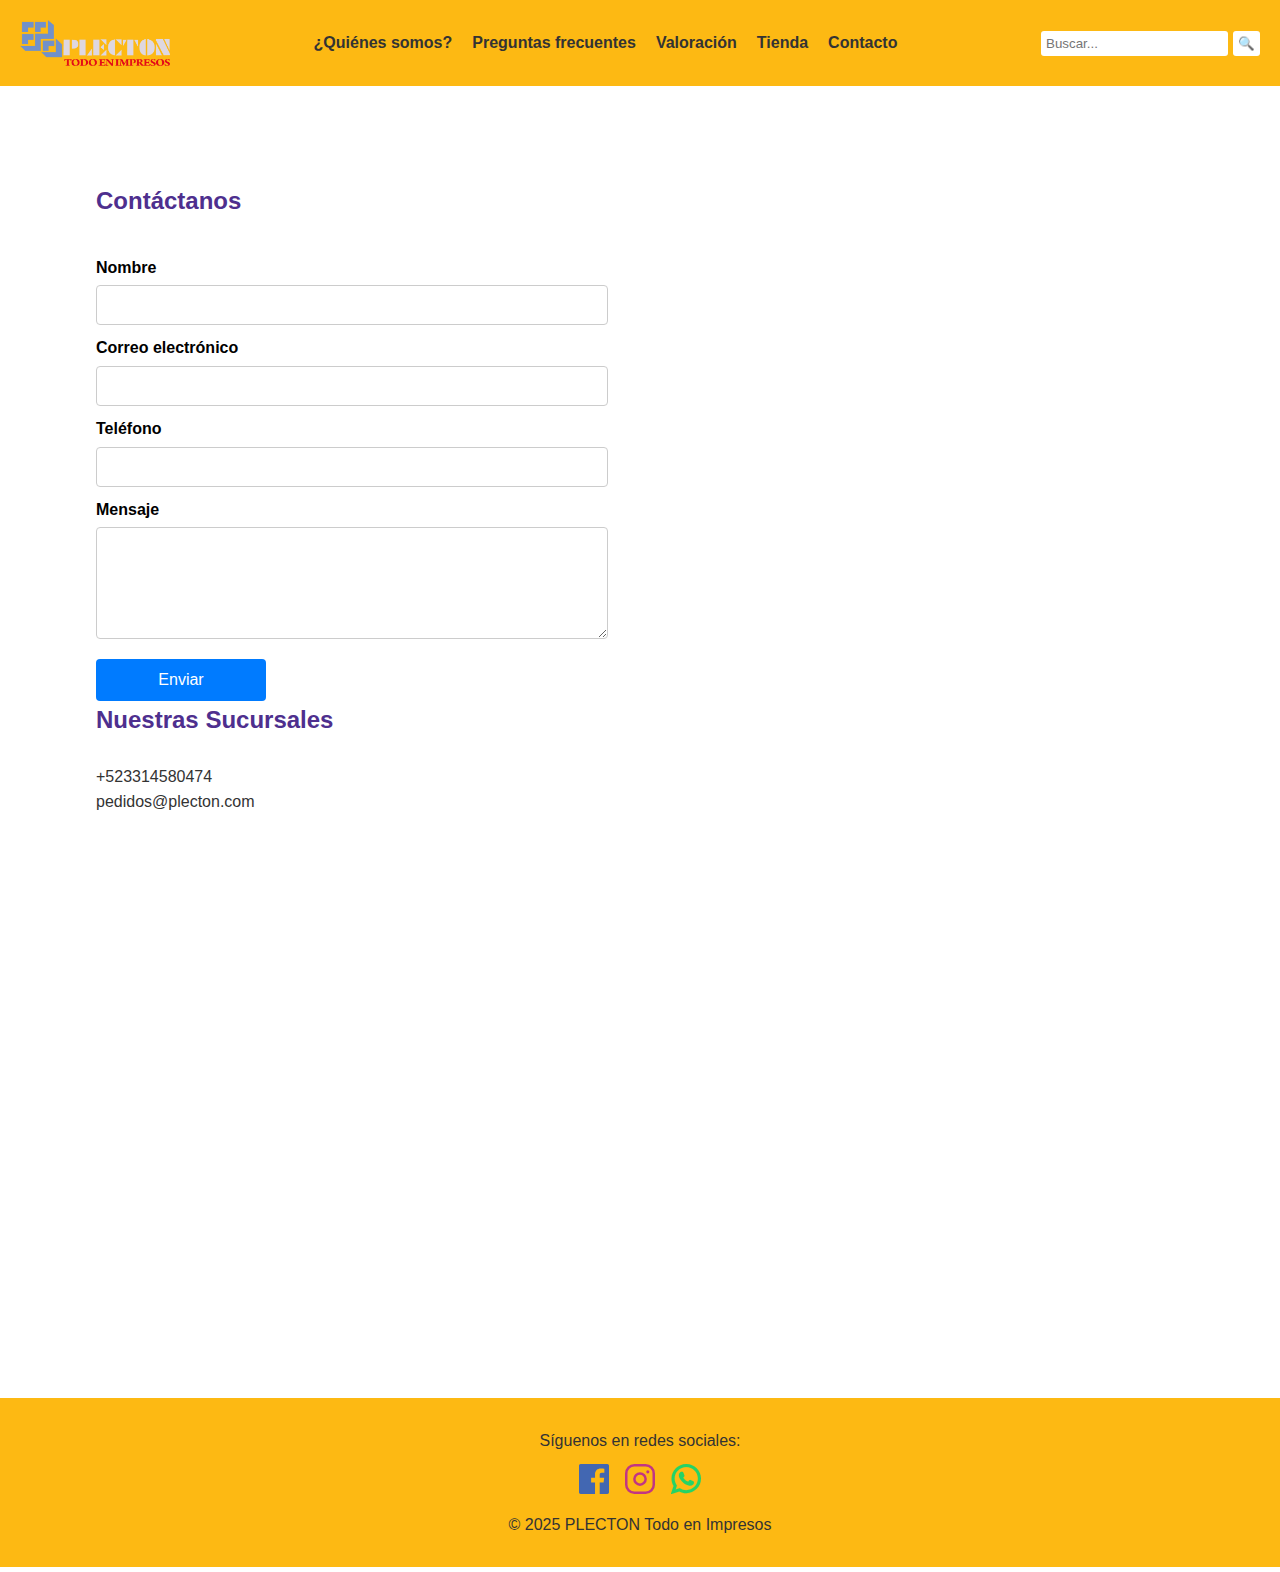
<file: sections/contacto.html>
<!DOCTYPE html>
<html lang="es">

<head>
    <meta charset="UTF-8">
    <meta name="viewport" content="width=device-width, initial-scale=1.0">
    <title>PLECTON Todo en Impresos</title>
    <link rel="stylesheet" href="../style.css">
</head>

<body>
    <header>
        <a href="../index.html" class="logo">
            <img src="../img/Logo plecton.png" alt="Logo Imprenta">
        </a>
        <ul class="nav-links">
            <li><a href="./quienes-somos.html">¿Quiénes somos?</a></li>
            <li><a href="./faq.html">Preguntas frecuentes</a></li>
            <li><a href="./valoracion.html">Valoración</a></li>
            <li><a href="./tienda.html">Tienda</a></li>
            <li><a href="./contacto.html">Contacto</a></li>
        </ul>
        <div class="top-bar">
            <input type="text" placeholder="Buscar...">
            <button class="search-btn">🔍</button>
        </div>
    </header>
    <section class="sucursales">
        <div class="contact-section">
            <h2 class="section-title">Contáctanos</h2>
            <form class="contact-form">
                <label for="name">Nombre</label>
                <input type="text" id="name" name="name" required />
            
                <label for="email">Correo electrónico</label>
                <input type="email" id="email" name="email" required />
            
                <label for="phone">Teléfono</label>
                <input type="tel" id="phone" name="phone" />
            
                <label for="message">Mensaje</label>
                <textarea id="message" name="message" rows="5" required></textarea>
            
                <button type="submit">Enviar</button>
            </form>
        </div>

        <div>
            <div class="locations-container">
                <h2>Nuestras Sucursales</h2>
                <p>+523314580474</p>
                <p>pedidos@plecton.com</p>
            </div>
            <iframe src="https://www.google.com/maps/embed?pb=!1m18!1m12!1m3!1d3732.199007726968!2d-103.45855322523924!3d20.702141898917652!2m3!1f0!2f0!3f0!3m2!1i1024!2i768!4f13.1!3m3!1m2!1s0x8428a91db663d1f9%3A0x6cd714216f71aba!2sPLECTON!5e0!3m2!1ses-419!2smx!4v1747183050942!5m2!1ses-419!2smx" width="600" height="450" style="border:0;" allowfullscreen="" loading="lazy" referrerpolicy="no-referrer-when-downgrade"></iframe>
        </div>
    </section>

    <footer class="footer">
        <p>Síguenos en redes sociales:</p>
        <div class="social-icons">
            <a href="https://www.facebook.com/" target="_blank" aria-label="Facebook">
                <svg fill="#4267B2" width="30" height="30" viewBox="0 0 24 24">
                    <path
                        d="M22.676 0H1.324C.593 0 0 .593 0 1.324v21.351C0 23.407.593 24 1.324 24H12.82v-9.294H9.692v-3.622h3.127V8.413c0-3.1 1.893-4.788 4.659-4.788 1.325 0 2.463.099 2.795.143v3.24l-1.918.001c-1.504 0-1.795.715-1.795 1.763v2.311h3.587l-.467 3.622h-3.12V24h6.116C23.407 24 24 23.407 24 22.676V1.324C24 .593 23.407 0 22.676 0z" />
                </svg>
            </a>
            <a href="https://www.instagram.com/" target="_blank" aria-label="Instagram">
                <svg fill="#C13584" width="30" height="30" viewBox="0 0 24 24">
                    <path
                        d="M7.5 2h9A5.5 5.5 0 0 1 22 7.5v9A5.5 5.5 0 0 1 16.5 22h-9A5.5 5.5 0 0 1 2 16.5v-9A5.5 5.5 0 0 1 7.5 2Zm0-2A7.5 7.5 0 0 0 0 7.5v9A7.5 7.5 0 0 0 7.5 24h9A7.5 7.5 0 0 0 24 16.5v-9A7.5 7.5 0 0 0 16.5 0h-9ZM12 6.5A5.5 5.5 0 1 1 6.5 12 5.51 5.51 0 0 1 12 6.5Zm0 2A3.5 3.5 0 1 0 15.5 12 3.5 3.5 0 0 0 12 8.5ZM18.25 5a1.25 1.25 0 1 0 1.25 1.25A1.25 1.25 0 0 0 18.25 5Z" />
                </svg>
            </a>
            <a href="https://wa.me/5210000000000" target="_blank" aria-label="WhatsApp">
                <svg fill="#25D366" height="30px" width="30px" version="1.1" id="Layer_1"
                    xmlns="http://www.w3.org/2000/svg" xmlns:xlink="http://www.w3.org/1999/xlink" viewBox="0 0 308 308"
                    xml:space="preserve" stroke="#25D366">
                    <g id="SVGRepo_bgCarrier" stroke-width="0"></g>
                    <g id="SVGRepo_tracerCarrier" stroke-linecap="round" stroke-linejoin="round"></g>
                    <g id="SVGRepo_iconCarrier">
                        <g id="XMLID_468_">
                            <path id="XMLID_469_"
                                d="M227.904,176.981c-0.6-0.288-23.054-11.345-27.044-12.781c-1.629-0.585-3.374-1.156-5.23-1.156 c-3.032,0-5.579,1.511-7.563,4.479c-2.243,3.334-9.033,11.271-11.131,13.642c-0.274,0.313-0.648,0.687-0.872,0.687 c-0.201,0-3.676-1.431-4.728-1.888c-24.087-10.463-42.37-35.624-44.877-39.867c-0.358-0.61-0.373-0.887-0.376-0.887 c0.088-0.323,0.898-1.135,1.316-1.554c1.223-1.21,2.548-2.805,3.83-4.348c0.607-0.731,1.215-1.463,1.812-2.153 c1.86-2.164,2.688-3.844,3.648-5.79l0.503-1.011c2.344-4.657,0.342-8.587-0.305-9.856c-0.531-1.062-10.012-23.944-11.02-26.348 c-2.424-5.801-5.627-8.502-10.078-8.502c-0.413,0,0,0-1.732,0.073c-2.109,0.089-13.594,1.601-18.672,4.802 c-5.385,3.395-14.495,14.217-14.495,33.249c0,17.129,10.87,33.302,15.537,39.453c0.116,0.155,0.329,0.47,0.638,0.922 c17.873,26.102,40.154,45.446,62.741,54.469c21.745,8.686,32.042,9.69,37.896,9.69c0.001,0,0.001,0,0.001,0 c2.46,0,4.429-0.193,6.166-0.364l1.102-0.105c7.512-0.666,24.02-9.22,27.775-19.655c2.958-8.219,3.738-17.199,1.77-20.458 C233.168,179.508,230.845,178.393,227.904,176.981z">
                            </path>
                            <path id="XMLID_470_"
                                d="M156.734,0C73.318,0,5.454,67.354,5.454,150.143c0,26.777,7.166,52.988,20.741,75.928L0.212,302.716 c-0.484,1.429-0.124,3.009,0.933,4.085C1.908,307.58,2.943,308,4,308c0.405,0,0.813-0.061,1.211-0.188l79.92-25.396 c21.87,11.685,46.588,17.853,71.604,17.853C240.143,300.27,308,232.923,308,150.143C308,67.354,240.143,0,156.734,0z M156.734,268.994c-23.539,0-46.338-6.797-65.936-19.657c-0.659-0.433-1.424-0.655-2.194-0.655c-0.407,0-0.815,0.062-1.212,0.188 l-40.035,12.726l12.924-38.129c0.418-1.234,0.209-2.595-0.561-3.647c-14.924-20.392-22.813-44.485-22.813-69.677 c0-65.543,53.754-118.867,119.826-118.867c66.064,0,119.812,53.324,119.812,118.867 C276.546,215.678,222.799,268.994,156.734,268.994z">
                            </path>
                        </g>
                    </g>
                </svg>
            </a>
        </div>
        <p>&copy; 2025 PLECTON Todo en Impresos</p>
    </footer>

</body>
</file>
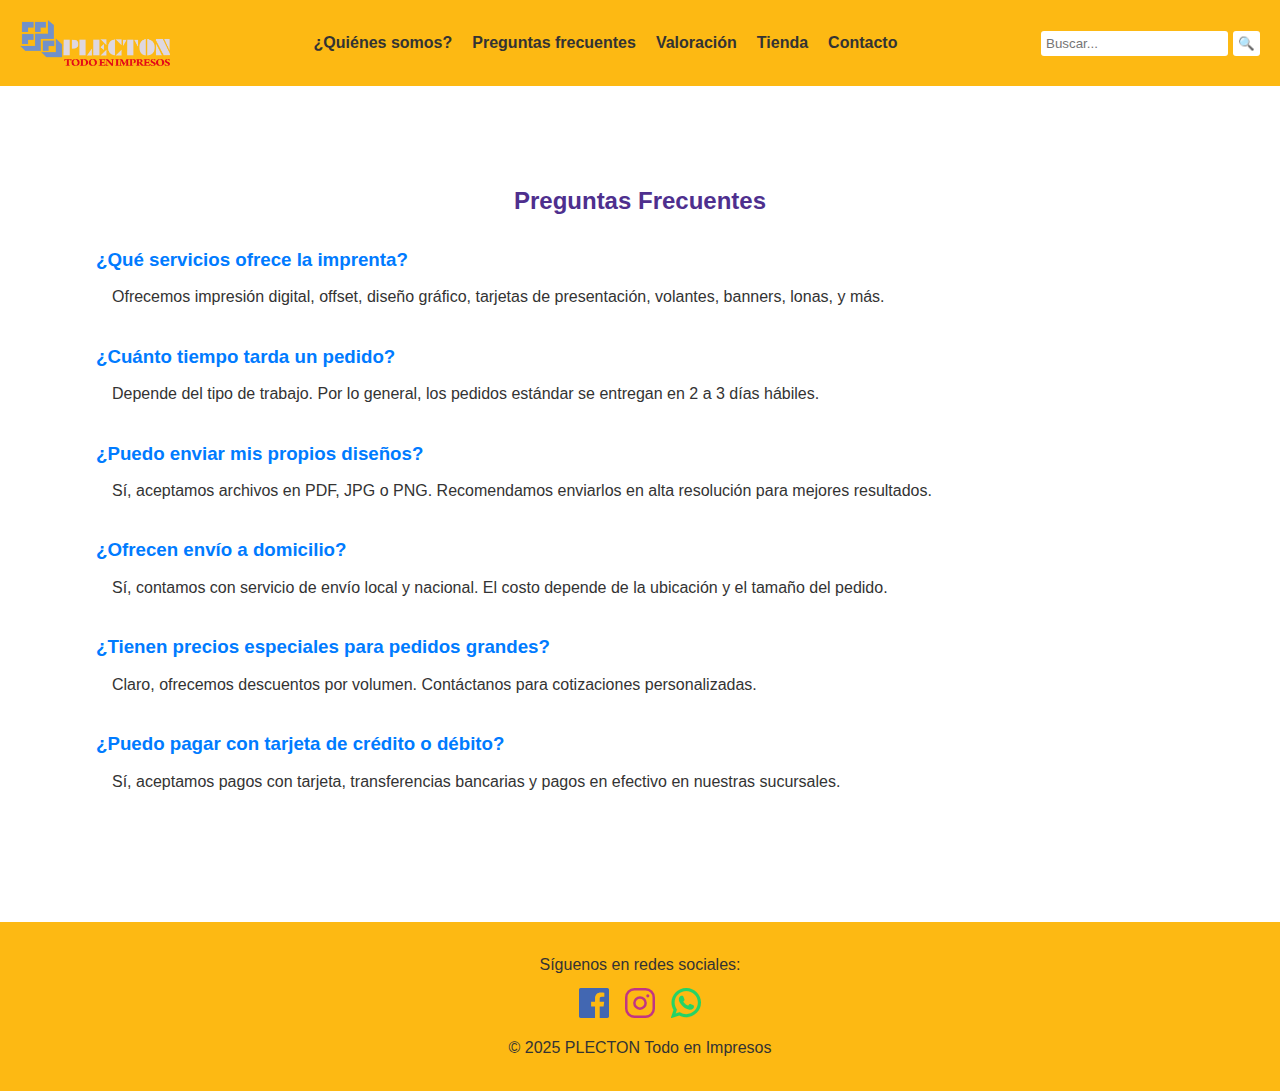
<file: sections/faq.html>
<!DOCTYPE html>
<html lang="es">

<head>
    <meta charset="UTF-8">
    <meta name="viewport" content="width=device-width, initial-scale=1.0">
    <title>PLECTON Todo en Impresos</title>
    <link rel="stylesheet" href="../style.css">
</head>

<body>
    <header>
        <a href="../index.html" class="logo">
            <img src="../img/Logo plecton.png" alt="Logo Imprenta">
        </a>
        <ul class="nav-links">
            <li><a href="./quienes-somos.html">¿Quiénes somos?</a></li>
            <li><a href="./faq.html">Preguntas frecuentes</a></li>
            <li><a href="./valoracion.html">Valoración</a></li>
            <li><a href="./tienda.html">Tienda</a></li>
            <li><a href="./contacto.html">Contacto</a></li>
        </ul>
        <div class="top-bar">
            <input type="text" placeholder="Buscar...">
            <button class="search-btn">🔍</button>
        </div>
    </header>
    <section class="faq">
        <h2>Preguntas Frecuentes</h2>

        <div class="faq-item">
            <h3>¿Qué servicios ofrece la imprenta?</h3>
            <p>Ofrecemos impresión digital, offset, diseño gráfico, tarjetas de presentación, volantes, banners, lonas,
                y más.</p>
        </div>

        <div class="faq-item">
            <h3>¿Cuánto tiempo tarda un pedido?</h3>
            <p>Depende del tipo de trabajo. Por lo general, los pedidos estándar se entregan en 2 a 3 días hábiles.</p>
        </div>

        <div class="faq-item">
            <h3>¿Puedo enviar mis propios diseños?</h3>
            <p>Sí, aceptamos archivos en PDF, JPG o PNG. Recomendamos enviarlos en alta resolución para mejores
                resultados.</p>
        </div>

        <div class="faq-item">
            <h3>¿Ofrecen envío a domicilio?</h3>
            <p>Sí, contamos con servicio de envío local y nacional. El costo depende de la ubicación y el tamaño del
                pedido.</p>
        </div>

        <div class="faq-item">
            <h3>¿Tienen precios especiales para pedidos grandes?</h3>
            <p>Claro, ofrecemos descuentos por volumen. Contáctanos para cotizaciones personalizadas.</p>
        </div>

        <div class="faq-item">
            <h3>¿Puedo pagar con tarjeta de crédito o débito?</h3>
            <p>Sí, aceptamos pagos con tarjeta, transferencias bancarias y pagos en efectivo en nuestras sucursales.</p>
        </div>
    </section>
    <footer class="footer">
        <p>Síguenos en redes sociales:</p>
        <div class="social-icons">
            <a href="https://www.facebook.com/" target="_blank" aria-label="Facebook">
                <svg fill="#4267B2" width="30" height="30" viewBox="0 0 24 24">
                    <path
                        d="M22.676 0H1.324C.593 0 0 .593 0 1.324v21.351C0 23.407.593 24 1.324 24H12.82v-9.294H9.692v-3.622h3.127V8.413c0-3.1 1.893-4.788 4.659-4.788 1.325 0 2.463.099 2.795.143v3.24l-1.918.001c-1.504 0-1.795.715-1.795 1.763v2.311h3.587l-.467 3.622h-3.12V24h6.116C23.407 24 24 23.407 24 22.676V1.324C24 .593 23.407 0 22.676 0z" />
                </svg>
            </a>
            <a href="https://www.instagram.com/" target="_blank" aria-label="Instagram">
                <svg fill="#C13584" width="30" height="30" viewBox="0 0 24 24">
                    <path
                        d="M7.5 2h9A5.5 5.5 0 0 1 22 7.5v9A5.5 5.5 0 0 1 16.5 22h-9A5.5 5.5 0 0 1 2 16.5v-9A5.5 5.5 0 0 1 7.5 2Zm0-2A7.5 7.5 0 0 0 0 7.5v9A7.5 7.5 0 0 0 7.5 24h9A7.5 7.5 0 0 0 24 16.5v-9A7.5 7.5 0 0 0 16.5 0h-9ZM12 6.5A5.5 5.5 0 1 1 6.5 12 5.51 5.51 0 0 1 12 6.5Zm0 2A3.5 3.5 0 1 0 15.5 12 3.5 3.5 0 0 0 12 8.5ZM18.25 5a1.25 1.25 0 1 0 1.25 1.25A1.25 1.25 0 0 0 18.25 5Z" />
                </svg>
            </a>
            <a href="https://wa.me/5210000000000" target="_blank" aria-label="WhatsApp">
                <svg fill="#25D366" height="30px" width="30px" version="1.1" id="Layer_1"
                    xmlns="http://www.w3.org/2000/svg" xmlns:xlink="http://www.w3.org/1999/xlink" viewBox="0 0 308 308"
                    xml:space="preserve" stroke="#25D366">
                    <g id="SVGRepo_bgCarrier" stroke-width="0"></g>
                    <g id="SVGRepo_tracerCarrier" stroke-linecap="round" stroke-linejoin="round"></g>
                    <g id="SVGRepo_iconCarrier">
                        <g id="XMLID_468_">
                            <path id="XMLID_469_"
                                d="M227.904,176.981c-0.6-0.288-23.054-11.345-27.044-12.781c-1.629-0.585-3.374-1.156-5.23-1.156 c-3.032,0-5.579,1.511-7.563,4.479c-2.243,3.334-9.033,11.271-11.131,13.642c-0.274,0.313-0.648,0.687-0.872,0.687 c-0.201,0-3.676-1.431-4.728-1.888c-24.087-10.463-42.37-35.624-44.877-39.867c-0.358-0.61-0.373-0.887-0.376-0.887 c0.088-0.323,0.898-1.135,1.316-1.554c1.223-1.21,2.548-2.805,3.83-4.348c0.607-0.731,1.215-1.463,1.812-2.153 c1.86-2.164,2.688-3.844,3.648-5.79l0.503-1.011c2.344-4.657,0.342-8.587-0.305-9.856c-0.531-1.062-10.012-23.944-11.02-26.348 c-2.424-5.801-5.627-8.502-10.078-8.502c-0.413,0,0,0-1.732,0.073c-2.109,0.089-13.594,1.601-18.672,4.802 c-5.385,3.395-14.495,14.217-14.495,33.249c0,17.129,10.87,33.302,15.537,39.453c0.116,0.155,0.329,0.47,0.638,0.922 c17.873,26.102,40.154,45.446,62.741,54.469c21.745,8.686,32.042,9.69,37.896,9.69c0.001,0,0.001,0,0.001,0 c2.46,0,4.429-0.193,6.166-0.364l1.102-0.105c7.512-0.666,24.02-9.22,27.775-19.655c2.958-8.219,3.738-17.199,1.77-20.458 C233.168,179.508,230.845,178.393,227.904,176.981z">
                            </path>
                            <path id="XMLID_470_"
                                d="M156.734,0C73.318,0,5.454,67.354,5.454,150.143c0,26.777,7.166,52.988,20.741,75.928L0.212,302.716 c-0.484,1.429-0.124,3.009,0.933,4.085C1.908,307.58,2.943,308,4,308c0.405,0,0.813-0.061,1.211-0.188l79.92-25.396 c21.87,11.685,46.588,17.853,71.604,17.853C240.143,300.27,308,232.923,308,150.143C308,67.354,240.143,0,156.734,0z M156.734,268.994c-23.539,0-46.338-6.797-65.936-19.657c-0.659-0.433-1.424-0.655-2.194-0.655c-0.407,0-0.815,0.062-1.212,0.188 l-40.035,12.726l12.924-38.129c0.418-1.234,0.209-2.595-0.561-3.647c-14.924-20.392-22.813-44.485-22.813-69.677 c0-65.543,53.754-118.867,119.826-118.867c66.064,0,119.812,53.324,119.812,118.867 C276.546,215.678,222.799,268.994,156.734,268.994z">
                            </path>
                        </g>
                    </g>
                </svg>
            </a>
        </div>
        <p>&copy; 2025 PLECTON Todo en Impresos</p>
    </footer>

</body>
</file>
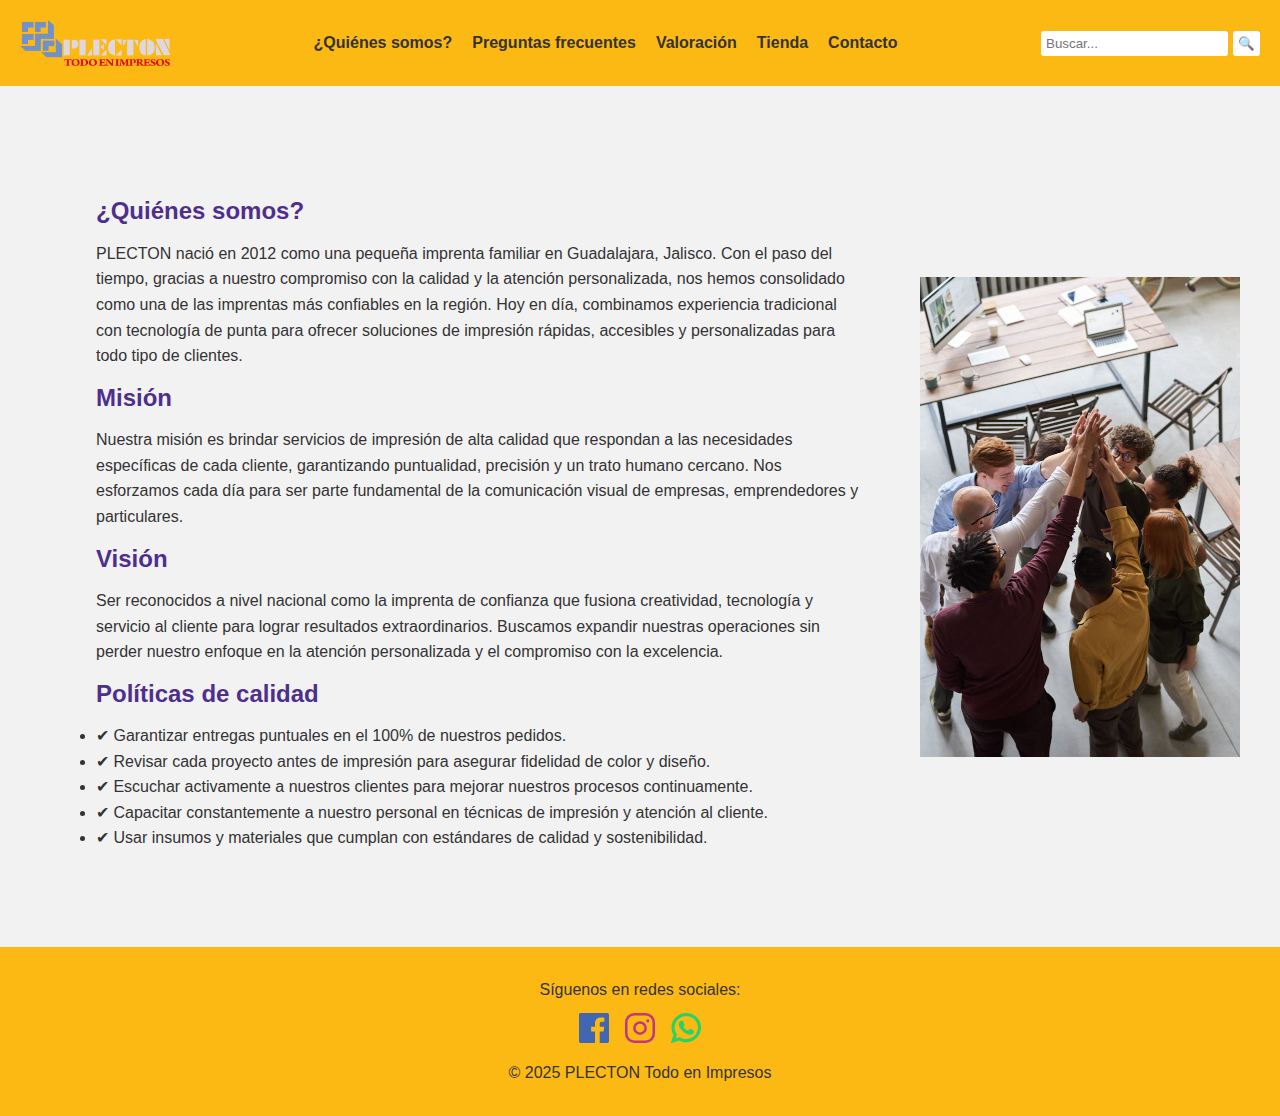
<file: sections/quienes-somos.html>
<!DOCTYPE html>
<html lang="es">

<head>
    <meta charset="UTF-8">
    <meta name="viewport" content="width=device-width, initial-scale=1.0">
    <title>PLECTON Todo en Impresos</title>
    <link rel="stylesheet" href="../style.css">
</head>

<body>
    <header>
        <a href="../index.html" class="logo">
            <img src="../img/Logo plecton.png" alt="Logo Imprenta">
        </a>
        <ul class="nav-links">
            <li><a href="./quienes-somos.html">¿Quiénes somos?</a></li>
            <li><a href="./faq.html">Preguntas frecuentes</a></li>
            <li><a href="./valoracion.html">Valoración</a></li>
            <li><a href="./tienda.html">Tienda</a></li>
            <li><a href="./contacto.html">Contacto</a></li>
        </ul>
        <div class="top-bar">
            <input type="text" placeholder="Buscar...">
            <button class="search-btn">🔍</button>
        </div>
    </header>
    <section class="about">
        <div class="about-text">
          <h2>¿Quiénes somos?</h2>
          <p>PLECTON nació en 2012 como una pequeña imprenta familiar en Guadalajara, Jalisco. Con el paso del tiempo, gracias a nuestro compromiso con la calidad y la atención personalizada, nos hemos consolidado como una de las imprentas más confiables en la región. Hoy en día, combinamos experiencia tradicional con tecnología de punta para ofrecer soluciones de impresión rápidas, accesibles y personalizadas para todo tipo de clientes.</p>
      
          <h2>Misión</h2>
          <p>Nuestra misión es brindar servicios de impresión de alta calidad que respondan a las necesidades específicas de cada cliente, garantizando puntualidad, precisión y un trato humano cercano. Nos esforzamos cada día para ser parte fundamental de la comunicación visual de empresas, emprendedores y particulares.</p>
      
          <h2>Visión</h2>
          <p>Ser reconocidos a nivel nacional como la imprenta de confianza que fusiona creatividad, tecnología y servicio al cliente para lograr resultados extraordinarios. Buscamos expandir nuestras operaciones sin perder nuestro enfoque en la atención personalizada y el compromiso con la excelencia.</p>
      
          <h2>Políticas de calidad</h2>
          <ul>
            <li>✔ Garantizar entregas puntuales en el 100% de nuestros pedidos.</li>
            <li>✔ Revisar cada proyecto antes de impresión para asegurar fidelidad de color y diseño.</li>
            <li>✔ Escuchar activamente a nuestros clientes para mejorar nuestros procesos continuamente.</li>
            <li>✔ Capacitar constantemente a nuestro personal en técnicas de impresión y atención al cliente.</li>
            <li>✔ Usar insumos y materiales que cumplan con estándares de calidad y sostenibilidad.</li>
          </ul>
        </div>
      </section>
    <footer class="footer">
        <p>Síguenos en redes sociales:</p>
        <div class="social-icons">
            <a href="https://www.facebook.com/" target="_blank" aria-label="Facebook">
                <svg fill="#4267B2" width="30" height="30" viewBox="0 0 24 24">
                    <path
                        d="M22.676 0H1.324C.593 0 0 .593 0 1.324v21.351C0 23.407.593 24 1.324 24H12.82v-9.294H9.692v-3.622h3.127V8.413c0-3.1 1.893-4.788 4.659-4.788 1.325 0 2.463.099 2.795.143v3.24l-1.918.001c-1.504 0-1.795.715-1.795 1.763v2.311h3.587l-.467 3.622h-3.12V24h6.116C23.407 24 24 23.407 24 22.676V1.324C24 .593 23.407 0 22.676 0z" />
                </svg>
            </a>
            <a href="https://www.instagram.com/" target="_blank" aria-label="Instagram">
                <svg fill="#C13584" width="30" height="30" viewBox="0 0 24 24">
                    <path
                        d="M7.5 2h9A5.5 5.5 0 0 1 22 7.5v9A5.5 5.5 0 0 1 16.5 22h-9A5.5 5.5 0 0 1 2 16.5v-9A5.5 5.5 0 0 1 7.5 2Zm0-2A7.5 7.5 0 0 0 0 7.5v9A7.5 7.5 0 0 0 7.5 24h9A7.5 7.5 0 0 0 24 16.5v-9A7.5 7.5 0 0 0 16.5 0h-9ZM12 6.5A5.5 5.5 0 1 1 6.5 12 5.51 5.51 0 0 1 12 6.5Zm0 2A3.5 3.5 0 1 0 15.5 12 3.5 3.5 0 0 0 12 8.5ZM18.25 5a1.25 1.25 0 1 0 1.25 1.25A1.25 1.25 0 0 0 18.25 5Z" />
                </svg>
            </a>
            <a href="https://wa.me/5210000000000" target="_blank" aria-label="WhatsApp">
                <svg fill="#25D366" height="30px" width="30px" version="1.1" id="Layer_1"
                    xmlns="http://www.w3.org/2000/svg" xmlns:xlink="http://www.w3.org/1999/xlink" viewBox="0 0 308 308"
                    xml:space="preserve" stroke="#25D366">
                    <g id="SVGRepo_bgCarrier" stroke-width="0"></g>
                    <g id="SVGRepo_tracerCarrier" stroke-linecap="round" stroke-linejoin="round"></g>
                    <g id="SVGRepo_iconCarrier">
                        <g id="XMLID_468_">
                            <path id="XMLID_469_"
                                d="M227.904,176.981c-0.6-0.288-23.054-11.345-27.044-12.781c-1.629-0.585-3.374-1.156-5.23-1.156 c-3.032,0-5.579,1.511-7.563,4.479c-2.243,3.334-9.033,11.271-11.131,13.642c-0.274,0.313-0.648,0.687-0.872,0.687 c-0.201,0-3.676-1.431-4.728-1.888c-24.087-10.463-42.37-35.624-44.877-39.867c-0.358-0.61-0.373-0.887-0.376-0.887 c0.088-0.323,0.898-1.135,1.316-1.554c1.223-1.21,2.548-2.805,3.83-4.348c0.607-0.731,1.215-1.463,1.812-2.153 c1.86-2.164,2.688-3.844,3.648-5.79l0.503-1.011c2.344-4.657,0.342-8.587-0.305-9.856c-0.531-1.062-10.012-23.944-11.02-26.348 c-2.424-5.801-5.627-8.502-10.078-8.502c-0.413,0,0,0-1.732,0.073c-2.109,0.089-13.594,1.601-18.672,4.802 c-5.385,3.395-14.495,14.217-14.495,33.249c0,17.129,10.87,33.302,15.537,39.453c0.116,0.155,0.329,0.47,0.638,0.922 c17.873,26.102,40.154,45.446,62.741,54.469c21.745,8.686,32.042,9.69,37.896,9.69c0.001,0,0.001,0,0.001,0 c2.46,0,4.429-0.193,6.166-0.364l1.102-0.105c7.512-0.666,24.02-9.22,27.775-19.655c2.958-8.219,3.738-17.199,1.77-20.458 C233.168,179.508,230.845,178.393,227.904,176.981z">
                            </path>
                            <path id="XMLID_470_"
                                d="M156.734,0C73.318,0,5.454,67.354,5.454,150.143c0,26.777,7.166,52.988,20.741,75.928L0.212,302.716 c-0.484,1.429-0.124,3.009,0.933,4.085C1.908,307.58,2.943,308,4,308c0.405,0,0.813-0.061,1.211-0.188l79.92-25.396 c21.87,11.685,46.588,17.853,71.604,17.853C240.143,300.27,308,232.923,308,150.143C308,67.354,240.143,0,156.734,0z M156.734,268.994c-23.539,0-46.338-6.797-65.936-19.657c-0.659-0.433-1.424-0.655-2.194-0.655c-0.407,0-0.815,0.062-1.212,0.188 l-40.035,12.726l12.924-38.129c0.418-1.234,0.209-2.595-0.561-3.647c-14.924-20.392-22.813-44.485-22.813-69.677 c0-65.543,53.754-118.867,119.826-118.867c66.064,0,119.812,53.324,119.812,118.867 C276.546,215.678,222.799,268.994,156.734,268.994z">
                            </path>
                        </g>
                    </g>
                </svg>
            </a>
        </div>
        <p>&copy; 2025 PLECTON Todo en Impresos</p>
    </footer>

</body>
</file>
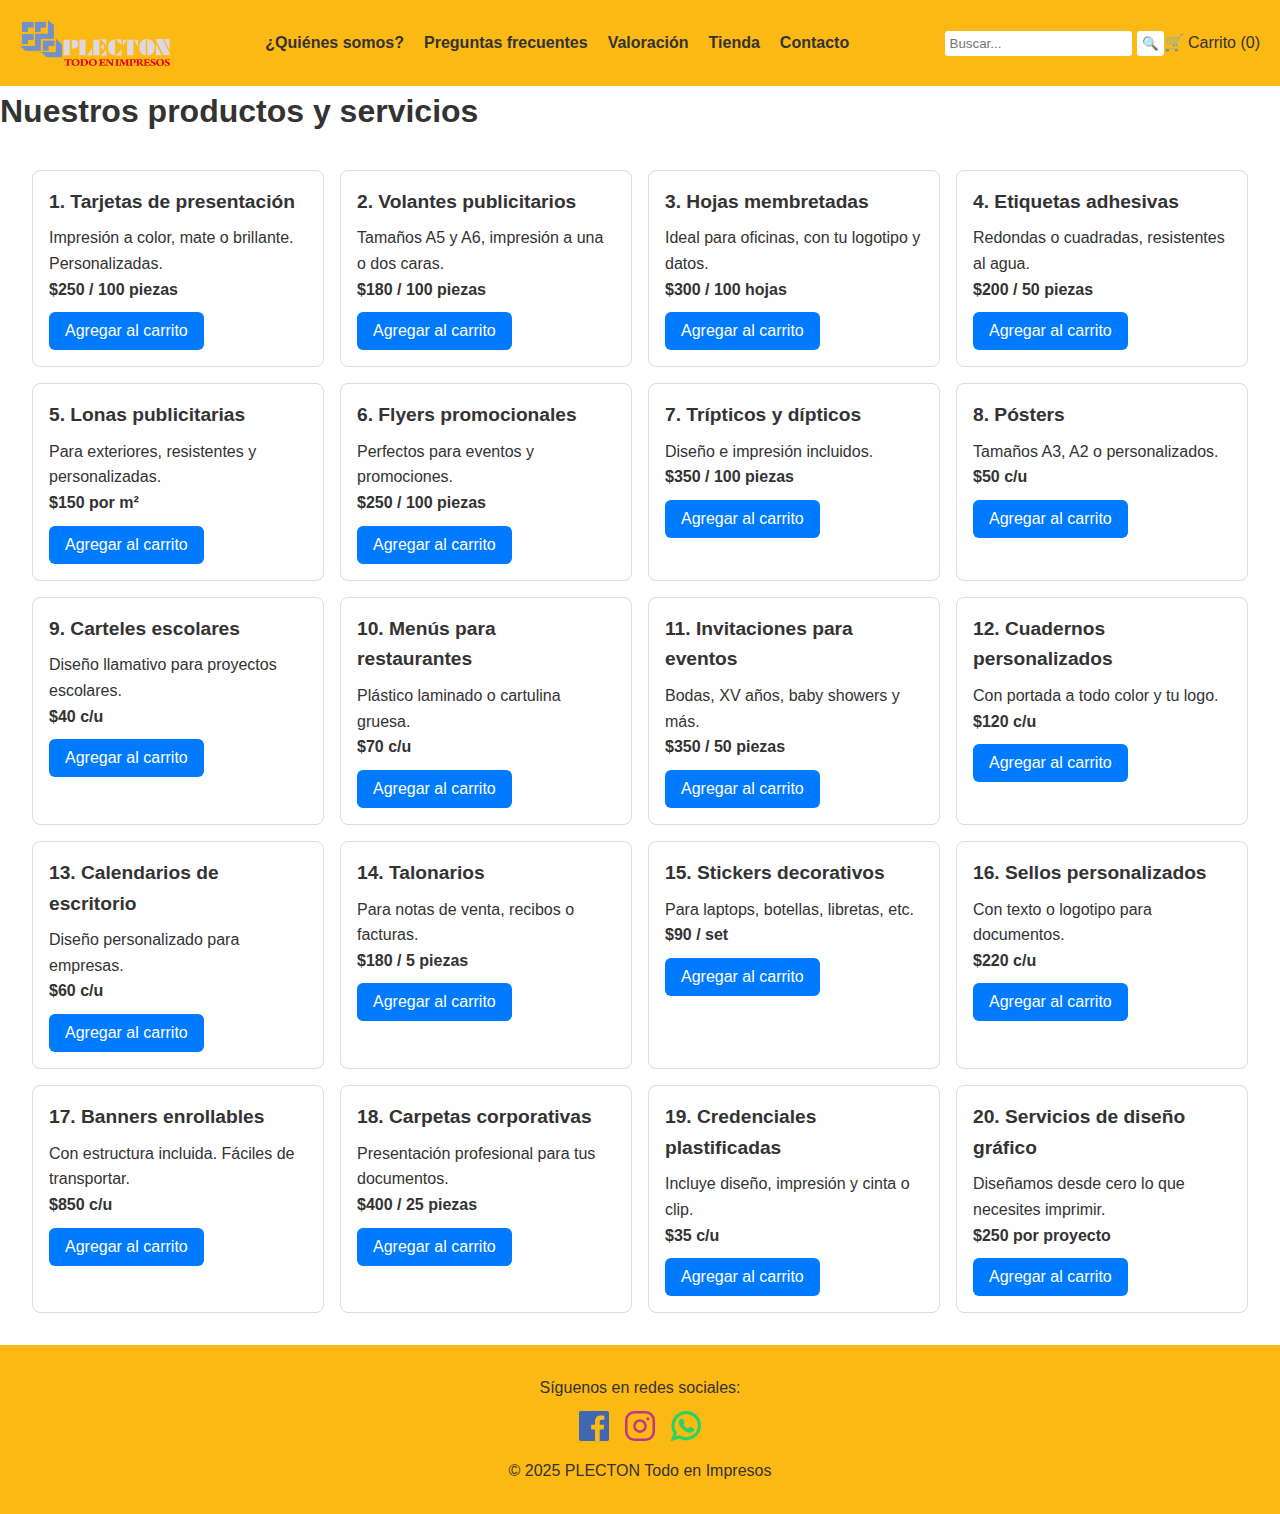
<file: sections/tienda.html>
<!DOCTYPE html>
<html lang="es">

<head>
    <meta charset="UTF-8">
    <meta name="viewport" content="width=device-width, initial-scale=1.0">
    <title>Tienda - PLECTON Todo en Impresos</title>
    <link rel="stylesheet" href="../style.css">
</head>

<body>
    <header>
        <a href="../index.html" class="logo">
            <img src="../img/Logo plecton.png" alt="Logo Imprenta">
        </a>
        <ul class="nav-links">
            <li><a href="./quienes-somos.html">¿Quiénes somos?</a></li>
            <li><a href="./faq.html">Preguntas frecuentes</a></li>
            <li><a href="./valoracion.html">Valoración</a></li>
            <li><a href="./tienda.html">Tienda</a></li>
            <li><a href="./contacto.html">Contacto</a></li>
        </ul>
        <div class="top-bar">
            <input type="text" placeholder="Buscar..." />
            <button class="search-btn">🔍</button>
            <div id="carrito-info">🛒 Carrito (<span id="carrito-contador">0</span>)</div>
        </div>
    </header>

    <main>
        <section class="tienda">
            <h1>Nuestros productos y servicios</h1>
            <div class="productos-grid">
                <div class="producto">
                    <h2>1. Tarjetas de presentación</h2>
                    <p>Impresión a color, mate o brillante. Personalizadas.</p>
                    <p><strong>$250 / 100 piezas</strong></p>
                    <button class="agregar-carrito">Agregar al carrito</button>
                </div>
                <div class="producto">
                    <h2>2. Volantes publicitarios</h2>
                    <p>Tamaños A5 y A6, impresión a una o dos caras.</p>
                    <p><strong>$180 / 100 piezas</strong></p>
                    <button class="agregar-carrito">Agregar al carrito</button>
                </div>
                <div class="producto">
                    <h2>3. Hojas membretadas</h2>
                    <p>Ideal para oficinas, con tu logotipo y datos.</p>
                    <p><strong>$300 / 100 hojas</strong></p>
                    <button class="agregar-carrito">Agregar al carrito</button>
                </div>
                <div class="producto">
                    <h2>4. Etiquetas adhesivas</h2>
                    <p>Redondas o cuadradas, resistentes al agua.</p>
                    <p><strong>$200 / 50 piezas</strong></p>
                    <button class="agregar-carrito">Agregar al carrito</button>
                </div>
                <div class="producto">
                    <h2>5. Lonas publicitarias</h2>
                    <p>Para exteriores, resistentes y personalizadas.</p>
                    <p><strong>$150 por m²</strong></p>
                    <button class="agregar-carrito">Agregar al carrito</button>
                </div>
                <div class="producto">
                    <h2>6. Flyers promocionales</h2>
                    <p>Perfectos para eventos y promociones.</p>
                    <p><strong>$250 / 100 piezas</strong></p>
                    <button class="agregar-carrito">Agregar al carrito</button>
                </div>
                <div class="producto">
                    <h2>7. Trípticos y dípticos</h2>
                    <p>Diseño e impresión incluidos.</p>
                    <p><strong>$350 / 100 piezas</strong></p>
                    <button class="agregar-carrito">Agregar al carrito</button>
                </div>
                <div class="producto">
                    <h2>8. Pósters</h2>
                    <p>Tamaños A3, A2 o personalizados.</p>
                    <p><strong>$50 c/u</strong></p>
                    <button class="agregar-carrito">Agregar al carrito</button>
                </div>
                <div class="producto">
                    <h2>9. Carteles escolares</h2>
                    <p>Diseño llamativo para proyectos escolares.</p>
                    <p><strong>$40 c/u</strong></p>
                    <button class="agregar-carrito">Agregar al carrito</button>
                </div>
                <div class="producto">
                    <h2>10. Menús para restaurantes</h2>
                    <p>Plástico laminado o cartulina gruesa.</p>
                    <p><strong>$70 c/u</strong></p>
                    <button class="agregar-carrito">Agregar al carrito</button>
                </div>
                <div class="producto">
                    <h2>11. Invitaciones para eventos</h2>
                    <p>Bodas, XV años, baby showers y más.</p>
                    <p><strong>$350 / 50 piezas</strong></p>
                    <button class="agregar-carrito">Agregar al carrito</button>
                </div>
                <div class="producto">
                    <h2>12. Cuadernos personalizados</h2>
                    <p>Con portada a todo color y tu logo.</p>
                    <p><strong>$120 c/u</strong></p>
                    <button class="agregar-carrito">Agregar al carrito</button>
                </div>
                <div class="producto">
                    <h2>13. Calendarios de escritorio</h2>
                    <p>Diseño personalizado para empresas.</p>
                    <p><strong>$60 c/u</strong></p>
                    <button class="agregar-carrito">Agregar al carrito</button>
                </div>
                <div class="producto">
                    <h2>14. Talonarios</h2>
                    <p>Para notas de venta, recibos o facturas.</p>
                    <p><strong>$180 / 5 piezas</strong></p>
                    <button class="agregar-carrito">Agregar al carrito</button>
                </div>
                <div class="producto">
                    <h2>15. Stickers decorativos</h2>
                    <p>Para laptops, botellas, libretas, etc.</p>
                    <p><strong>$90 / set</strong></p>
                    <button class="agregar-carrito">Agregar al carrito</button>
                </div>
                <div class="producto">
                    <h2>16. Sellos personalizados</h2>
                    <p>Con texto o logotipo para documentos.</p>
                    <p><strong>$220 c/u</strong></p>
                    <button class="agregar-carrito">Agregar al carrito</button>
                </div>
                <div class="producto">
                    <h2>17. Banners enrollables</h2>
                    <p>Con estructura incluida. Fáciles de transportar.</p>
                    <p><strong>$850 c/u</strong></p>
                    <button class="agregar-carrito">Agregar al carrito</button>
                </div>
                <div class="producto">
                    <h2>18. Carpetas corporativas</h2>
                    <p>Presentación profesional para tus documentos.</p>
                    <p><strong>$400 / 25 piezas</strong></p>
                    <button class="agregar-carrito">Agregar al carrito</button>
                </div>
                <div class="producto">
                    <h2>19. Credenciales plastificadas</h2>
                    <p>Incluye diseño, impresión y cinta o clip.</p>
                    <p><strong>$35 c/u</strong></p>
                    <button class="agregar-carrito">Agregar al carrito</button>
                </div>
                <div class="producto">
                    <h2>20. Servicios de diseño gráfico</h2>
                    <p>Diseñamos desde cero lo que necesites imprimir.</p>
                    <p><strong>$250 por proyecto</strong></p>
                    <button class="agregar-carrito">Agregar al carrito</button>
                </div>
                
            </div>
        </section>
    </main>
    <footer class="footer">
        <p>Síguenos en redes sociales:</p>
        <div class="social-icons">
            <a href="https://www.facebook.com/" target="_blank" aria-label="Facebook">
                <svg fill="#4267B2" width="30" height="30" viewBox="0 0 24 24">
                    <path
                        d="M22.676 0H1.324C.593 0 0 .593 0 1.324v21.351C0 23.407.593 24 1.324 24H12.82v-9.294H9.692v-3.622h3.127V8.413c0-3.1 1.893-4.788 4.659-4.788 1.325 0 2.463.099 2.795.143v3.24l-1.918.001c-1.504 0-1.795.715-1.795 1.763v2.311h3.587l-.467 3.622h-3.12V24h6.116C23.407 24 24 23.407 24 22.676V1.324C24 .593 23.407 0 22.676 0z" />
                </svg>
            </a>
            <a href="https://www.instagram.com/" target="_blank" aria-label="Instagram">
                <svg fill="#C13584" width="30" height="30" viewBox="0 0 24 24">
                    <path
                        d="M7.5 2h9A5.5 5.5 0 0 1 22 7.5v9A5.5 5.5 0 0 1 16.5 22h-9A5.5 5.5 0 0 1 2 16.5v-9A5.5 5.5 0 0 1 7.5 2Zm0-2A7.5 7.5 0 0 0 0 7.5v9A7.5 7.5 0 0 0 7.5 24h9A7.5 7.5 0 0 0 24 16.5v-9A7.5 7.5 0 0 0 16.5 0h-9ZM12 6.5A5.5 5.5 0 1 1 6.5 12 5.51 5.51 0 0 1 12 6.5Zm0 2A3.5 3.5 0 1 0 15.5 12 3.5 3.5 0 0 0 12 8.5ZM18.25 5a1.25 1.25 0 1 0 1.25 1.25A1.25 1.25 0 0 0 18.25 5Z" />
                </svg>
            </a>
            <a href="https://wa.me/5210000000000" target="_blank" aria-label="WhatsApp">
                <svg fill="#25D366" height="30px" width="30px" version="1.1" id="Layer_1"
                    xmlns="http://www.w3.org/2000/svg" xmlns:xlink="http://www.w3.org/1999/xlink" viewBox="0 0 308 308"
                    xml:space="preserve" stroke="#25D366">
                    <g id="SVGRepo_bgCarrier" stroke-width="0"></g>
                    <g id="SVGRepo_tracerCarrier" stroke-linecap="round" stroke-linejoin="round"></g>
                    <g id="SVGRepo_iconCarrier">
                        <g id="XMLID_468_">
                            <path id="XMLID_469_"
                                d="M227.904,176.981c-0.6-0.288-23.054-11.345-27.044-12.781c-1.629-0.585-3.374-1.156-5.23-1.156 c-3.032,0-5.579,1.511-7.563,4.479c-2.243,3.334-9.033,11.271-11.131,13.642c-0.274,0.313-0.648,0.687-0.872,0.687 c-0.201,0-3.676-1.431-4.728-1.888c-24.087-10.463-42.37-35.624-44.877-39.867c-0.358-0.61-0.373-0.887-0.376-0.887 c0.088-0.323,0.898-1.135,1.316-1.554c1.223-1.21,2.548-2.805,3.83-4.348c0.607-0.731,1.215-1.463,1.812-2.153 c1.86-2.164,2.688-3.844,3.648-5.79l0.503-1.011c2.344-4.657,0.342-8.587-0.305-9.856c-0.531-1.062-10.012-23.944-11.02-26.348 c-2.424-5.801-5.627-8.502-10.078-8.502c-0.413,0,0,0-1.732,0.073c-2.109,0.089-13.594,1.601-18.672,4.802 c-5.385,3.395-14.495,14.217-14.495,33.249c0,17.129,10.87,33.302,15.537,39.453c0.116,0.155,0.329,0.47,0.638,0.922 c17.873,26.102,40.154,45.446,62.741,54.469c21.745,8.686,32.042,9.69,37.896,9.69c0.001,0,0.001,0,0.001,0 c2.46,0,4.429-0.193,6.166-0.364l1.102-0.105c7.512-0.666,24.02-9.22,27.775-19.655c2.958-8.219,3.738-17.199,1.77-20.458 C233.168,179.508,230.845,178.393,227.904,176.981z">
                            </path>
                            <path id="XMLID_470_"
                                d="M156.734,0C73.318,0,5.454,67.354,5.454,150.143c0,26.777,7.166,52.988,20.741,75.928L0.212,302.716 c-0.484,1.429-0.124,3.009,0.933,4.085C1.908,307.58,2.943,308,4,308c0.405,0,0.813-0.061,1.211-0.188l79.92-25.396 c21.87,11.685,46.588,17.853,71.604,17.853C240.143,300.27,308,232.923,308,150.143C308,67.354,240.143,0,156.734,0z M156.734,268.994c-23.539,0-46.338-6.797-65.936-19.657c-0.659-0.433-1.424-0.655-2.194-0.655c-0.407,0-0.815,0.062-1.212,0.188 l-40.035,12.726l12.924-38.129c0.418-1.234,0.209-2.595-0.561-3.647c-14.924-20.392-22.813-44.485-22.813-69.677 c0-65.543,53.754-118.867,119.826-118.867c66.064,0,119.812,53.324,119.812,118.867 C276.546,215.678,222.799,268.994,156.734,268.994z">
                            </path>
                        </g>
                    </g>
                </svg>
            </a>
        </div>
        <p>&copy; 2025 PLECTON Todo en Impresos</p>
    </footer>
    <script>
        // Script básico para contador del carrito
        let contador = 0;
        const botones = document.querySelectorAll(".agregar-carrito");
        const contadorElemento = document.getElementById("carrito-contador");

        botones.forEach((btn) => {
            btn.addEventListener("click", () => {
                contador++;
                contadorElemento.textContent = contador;
            });
        });
    </script>
</body>

</html>
</file>
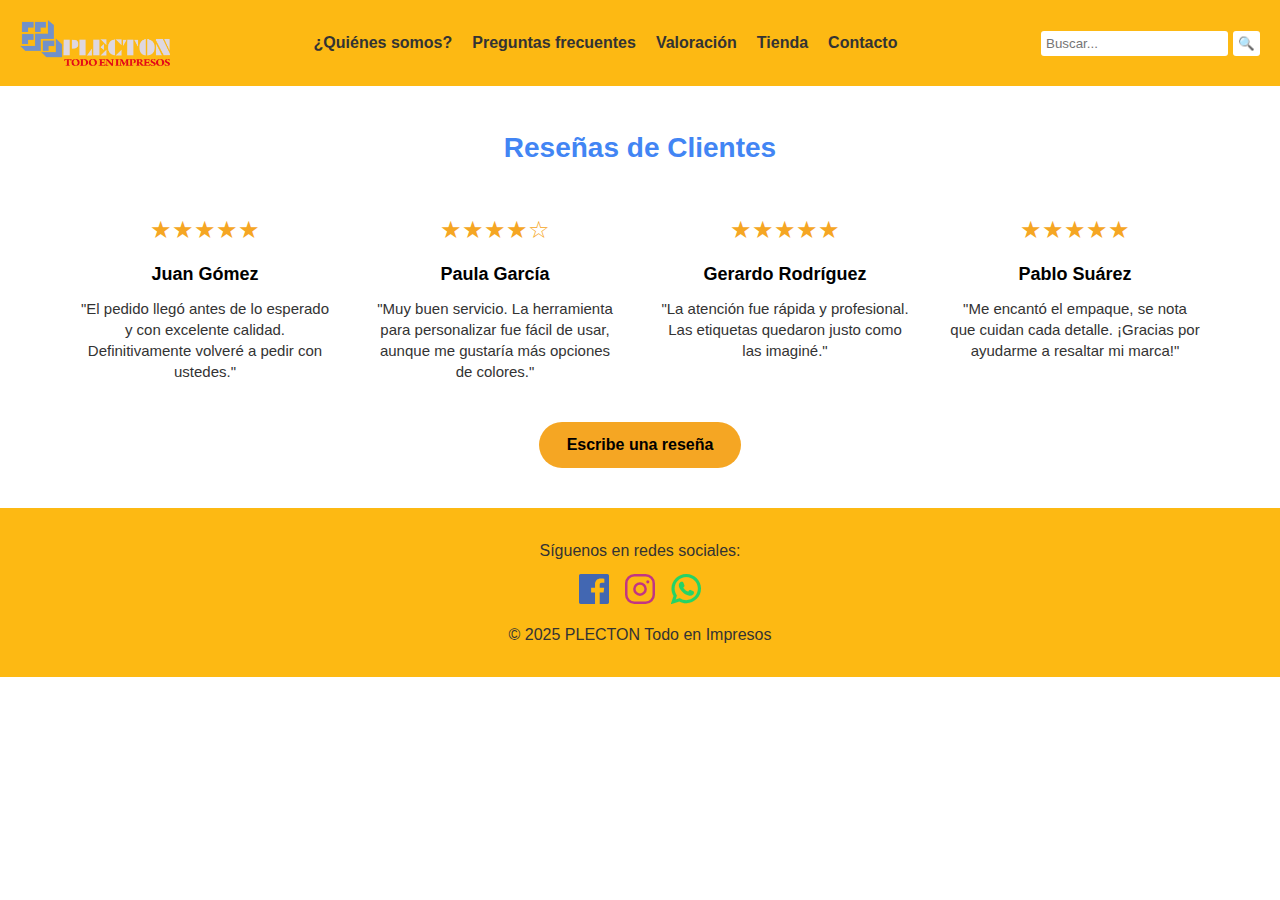
<file: sections/valoracion.html>
<!DOCTYPE html>
<html lang="es">

<head>
    <meta charset="UTF-8">
    <meta name="viewport" content="width=device-width, initial-scale=1.0">
    <title>PLECTON Todo en Impresos</title>
    <link rel="stylesheet" href="../style.css">
</head>

<body>
    <header>
        <a href="../index.html" class="logo">
            <img src="../img/Logo plecton.png" alt="Logo Imprenta">
        </a>
        <ul class="nav-links">
            <li><a href="./quienes-somos.html">¿Quiénes somos?</a></li>
            <li><a href="./faq.html">Preguntas frecuentes</a></li>
            <li><a href="./valoracion.html">Valoración</a></li>
            <li><a href="./tienda.html">Tienda</a></li>
            <li><a href="./contacto.html">Contacto</a></li>
        </ul>
        <div class="top-bar">
            <input type="text" placeholder="Buscar...">
            <button class="search-btn">🔍</button>
        </div>
    </header>
    <section class="reviews-section">
        <h2 class="reviews-title">Reseñas de Clientes</h2>
        <div class="reviews-container">
    
          <article class="review">
            <div class="stars">★★★★★</div>
            <h3 class="customer-name">Juan Gómez</h3>
            <p class="review-text">
              "El pedido llegó antes de lo esperado y con excelente calidad.
              Definitivamente volveré a pedir con ustedes."
            </p>
          </article>
    
          <article class="review">
            <div class="stars">★★★★☆</div>
            <h3 class="customer-name">Paula García</h3>
            <p class="review-text">
              "Muy buen servicio. La herramienta para personalizar fue fácil de usar, aunque me gustaría más opciones de colores."
            </p>
          </article>
    
          <article class="review">
            <div class="stars">★★★★★</div>
            <h3 class="customer-name">Gerardo Rodríguez</h3>
            <p class="review-text">
              "La atención fue rápida y profesional. Las etiquetas quedaron justo como las imaginé."
            </p>
          </article>
    
          <article class="review">
            <div class="stars">★★★★★</div>
            <h3 class="customer-name">Pablo Suárez</h3>
            <p class="review-text">
              "Me encantó el empaque, se nota que cuidan cada detalle. ¡Gracias por ayudarme a resaltar mi marca!"
            </p>
          </article>
    
        </div>
        <div class="review-button-container">
          <button class="review-button">Escribe una reseña</button>
        </div>
    </section>

    <footer class="footer">
        <p>Síguenos en redes sociales:</p>
        <div class="social-icons">
            <a href="https://www.facebook.com/" target="_blank" aria-label="Facebook">
                <svg fill="#4267B2" width="30" height="30" viewBox="0 0 24 24">
                    <path
                        d="M22.676 0H1.324C.593 0 0 .593 0 1.324v21.351C0 23.407.593 24 1.324 24H12.82v-9.294H9.692v-3.622h3.127V8.413c0-3.1 1.893-4.788 4.659-4.788 1.325 0 2.463.099 2.795.143v3.24l-1.918.001c-1.504 0-1.795.715-1.795 1.763v2.311h3.587l-.467 3.622h-3.12V24h6.116C23.407 24 24 23.407 24 22.676V1.324C24 .593 23.407 0 22.676 0z" />
                </svg>
            </a>
            <a href="https://www.instagram.com/" target="_blank" aria-label="Instagram">
                <svg fill="#C13584" width="30" height="30" viewBox="0 0 24 24">
                    <path
                        d="M7.5 2h9A5.5 5.5 0 0 1 22 7.5v9A5.5 5.5 0 0 1 16.5 22h-9A5.5 5.5 0 0 1 2 16.5v-9A5.5 5.5 0 0 1 7.5 2Zm0-2A7.5 7.5 0 0 0 0 7.5v9A7.5 7.5 0 0 0 7.5 24h9A7.5 7.5 0 0 0 24 16.5v-9A7.5 7.5 0 0 0 16.5 0h-9ZM12 6.5A5.5 5.5 0 1 1 6.5 12 5.51 5.51 0 0 1 12 6.5Zm0 2A3.5 3.5 0 1 0 15.5 12 3.5 3.5 0 0 0 12 8.5ZM18.25 5a1.25 1.25 0 1 0 1.25 1.25A1.25 1.25 0 0 0 18.25 5Z" />
                </svg>
            </a>
            <a href="https://wa.me/5210000000000" target="_blank" aria-label="WhatsApp">
                <svg fill="#25D366" height="30px" width="30px" version="1.1" id="Layer_1"
                    xmlns="http://www.w3.org/2000/svg" xmlns:xlink="http://www.w3.org/1999/xlink" viewBox="0 0 308 308"
                    xml:space="preserve" stroke="#25D366">
                    <g id="SVGRepo_bgCarrier" stroke-width="0"></g>
                    <g id="SVGRepo_tracerCarrier" stroke-linecap="round" stroke-linejoin="round"></g>
                    <g id="SVGRepo_iconCarrier">
                        <g id="XMLID_468_">
                            <path id="XMLID_469_"
                                d="M227.904,176.981c-0.6-0.288-23.054-11.345-27.044-12.781c-1.629-0.585-3.374-1.156-5.23-1.156 c-3.032,0-5.579,1.511-7.563,4.479c-2.243,3.334-9.033,11.271-11.131,13.642c-0.274,0.313-0.648,0.687-0.872,0.687 c-0.201,0-3.676-1.431-4.728-1.888c-24.087-10.463-42.37-35.624-44.877-39.867c-0.358-0.61-0.373-0.887-0.376-0.887 c0.088-0.323,0.898-1.135,1.316-1.554c1.223-1.21,2.548-2.805,3.83-4.348c0.607-0.731,1.215-1.463,1.812-2.153 c1.86-2.164,2.688-3.844,3.648-5.79l0.503-1.011c2.344-4.657,0.342-8.587-0.305-9.856c-0.531-1.062-10.012-23.944-11.02-26.348 c-2.424-5.801-5.627-8.502-10.078-8.502c-0.413,0,0,0-1.732,0.073c-2.109,0.089-13.594,1.601-18.672,4.802 c-5.385,3.395-14.495,14.217-14.495,33.249c0,17.129,10.87,33.302,15.537,39.453c0.116,0.155,0.329,0.47,0.638,0.922 c17.873,26.102,40.154,45.446,62.741,54.469c21.745,8.686,32.042,9.69,37.896,9.69c0.001,0,0.001,0,0.001,0 c2.46,0,4.429-0.193,6.166-0.364l1.102-0.105c7.512-0.666,24.02-9.22,27.775-19.655c2.958-8.219,3.738-17.199,1.77-20.458 C233.168,179.508,230.845,178.393,227.904,176.981z">
                            </path>
                            <path id="XMLID_470_"
                                d="M156.734,0C73.318,0,5.454,67.354,5.454,150.143c0,26.777,7.166,52.988,20.741,75.928L0.212,302.716 c-0.484,1.429-0.124,3.009,0.933,4.085C1.908,307.58,2.943,308,4,308c0.405,0,0.813-0.061,1.211-0.188l79.92-25.396 c21.87,11.685,46.588,17.853,71.604,17.853C240.143,300.27,308,232.923,308,150.143C308,67.354,240.143,0,156.734,0z M156.734,268.994c-23.539,0-46.338-6.797-65.936-19.657c-0.659-0.433-1.424-0.655-2.194-0.655c-0.407,0-0.815,0.062-1.212,0.188 l-40.035,12.726l12.924-38.129c0.418-1.234,0.209-2.595-0.561-3.647c-14.924-20.392-22.813-44.485-22.813-69.677 c0-65.543,53.754-118.867,119.826-118.867c66.064,0,119.812,53.324,119.812,118.867 C276.546,215.678,222.799,268.994,156.734,268.994z">
                            </path>
                        </g>
                    </g>
                </svg>
            </a>
        </div>
        <p>&copy; 2025 PLECTON Todo en Impresos</p>
    </footer>

</body>
</file>
<file: style.css>
* {
    margin: 0;
    padding: 0;
    box-sizing: border-box;
  }
  
  body {
    font-family: Arial, sans-serif;
    line-height: 1.6;
    color: #333;
  }
  
  header {
    background-color: #fdb913;
    padding: 20px;
    display: flex;
    align-items: center;
    justify-content: space-between;
  }
  
  .top-bar {
    display: flex;
    align-items: center;
  }
  
  .top-bar input {
    padding: 5px;
    border: none;
    border-radius: 3px;
  }
  
  .search-btn {
    margin-left: 5px;
    padding: 5px;
    background: white;
    border: none;
    border-radius: 3px;
    cursor: pointer;
  }

  .logo img {
    max-width: 150px; 
    height: auto;
    display: block;
  }
  

  .hero {
    display: flex;
    justify-content: space-between;
    background-color: #fff;
    gap: 20px;
    padding: 6em;
  }
  
  .hero-text {
    flex: 1;
  }
  
  .hero-text h2 {
    color: #4e2f8e;
    margin-bottom: 10px;
  }
  
  .hero-buttons {
    margin-top: 20px;
  }
  
  .btn-primary {
    background-color: #007bff;
    color: white;
    padding: 10px 20px;
    text-decoration: none;
    margin-right: 10px;
    border-radius: 5px;
  }

  .btn-primary:hover {
    background-color: #034386;
  }
  
  .btn-outline {
    border: 1px solid #000;
    padding: 10px 20px;
    text-decoration: none;
    color: #000;
    border-radius: 5px;
  }

  .btn-outline:hover {
    background-color: #000;
    color: white;
  }
  
  .hero-image img {
    max-width: 100%;
    height: auto;
  }
  
  .about {
    display: flex;
    padding: 6em;
    background-color: #f2f2f2;
    gap: 20px;

    background-image: url('./img/plecton-equipo.jpg');
    background-repeat: no-repeat;
    background-position: calc(100% - 40px) center;
    background-size: contain;
    background-size: 25%;
  }
  
  .about-text {
    flex: 1;
    max-width: 60vw;
  }
  
  .about-text h2 {
    color: #4e2f8e;
    margin: 10px 0;
  }
  
  .nav-links {
    list-style: none;
    display: flex;
    gap: 20px;
  }
  
  .nav-links li a {
    text-decoration: none;
    color: #333;
    font-weight: bold;
  }
  
  .nav-links li a:hover {
    color: #4e2f8e;
  }
  
  .footer {
    background-color: #fdb913;
    padding: 20px;
    text-align: center;
  }
  
  .footer p {
    margin: 10px 0;
    color: #333;
  }
  
  .social-icons {
    display: flex;
    justify-content: center;
    gap: 1rem;
    margin-bottom: 10px;
  }
  
  .social-icons a svg {
    transition: transform 0.3s ease, opacity 0.3s ease;
  }
  
  .social-icons a:hover svg {
    transform: scale(1.2);
    opacity: 0.8;
  }
    /* Simulador del chat */
    .chat-widget {
      position: fixed;
      bottom: 20px;
      left: 20px;
      width: 280px;
      background-color: white;
      border: 1px solid #ccc;
      border-radius: 10px;
      box-shadow: 0 4px 8px rgba(0,0,0,0.2);
      overflow: hidden;
      font-family: sans-serif;
      z-index: 1000;
    }
    
    .chat-widget.hidden {
      display: none;
    }
    
    .chat-header {
      background-color: #007bff;
      color: white;
      padding: 10px;
      font-weight: bold;
      display: flex;
      justify-content: space-between;
      align-items: center;
    }
    
    .chat-header button {
      background: none;
      border: none;
      color: white;
      font-size: 18px;
      cursor: pointer;
    }
    
    .chat-body {
      padding: 10px;
      height: 120px;
      overflow-y: auto;
      font-size: 14px;
    }
    
    .chat-input {
      display: flex;
      border-top: 1px solid #ccc;
    }
    
    .chat-input input {
      flex: 1;
      padding: 8px;
      border: none;
      outline: none;
    }
    
    .chat-input button {
      background-color: #007bff;
      border: none;
      color: white;
      padding: 8px 12px;
      cursor: pointer;
    }
     /* Carrousel */

     .custom-carousel {
      width: 600px;
      height: 300px;
      margin: 0 auto; /* centra el carrusel */
    }
    
    /* faq */

    .faq {
      padding: 6em;
      background-color: #fff;
    }

    .faq h2 {
      color: #4e2f8e;
      margin-bottom: 1em;
      text-align: center;
    }

    .faq-item {
      margin-bottom: 2em;
    }

    .faq-item h3 {
      color: #007bff;
      margin-bottom: 0.5em;
    }

    .faq-item p {
      margin-left: 1em;
    }

    /* tienda */
    .productos-grid {
      display: grid;
      grid-template-columns: repeat(auto-fit, minmax(250px, 1fr));
      gap: 1rem;
      padding: 2rem;
  }
  
  .producto {
      border: 1px solid #ddd;
      padding: 1rem;
      border-radius: 8px;
      background-color: #fefefe;
  }
  
  .producto h2 {
      font-size: 1.2rem;
      margin-bottom: 0.5rem;
  }
  
  .agregar-carrito {
    background-color: #007bff; /* azul brillante */
    color: #fff;
    border: none;
    padding: 10px 16px;
    border-radius: 6px;
    font-size: 1rem;
    cursor: pointer;
    transition: background-color 0.3s ease, transform 0.2s ease;
    margin-top: 10px;
    display: inline-block;
}

.agregar-carrito:hover {
    background-color: #0056b3;
}

/* contacto */

.sucursales {
 display: flex;
 justify-content: space-between;
 flex-wrap: wrap;
 padding: 6rem;
}
.sucursales h2 {
  color: #4e2f8e;
  margin-bottom: 1em;
  text-align: center;
}
.contact-subcontainer {
  display: flex;
  flex-direction: column;
}
.locations-container {
  display: flex;
  flex-direction: column;
  align-items: flex-start;
  margin: 0 0 30px 0;
}
.contact-section {
  width: 40vw;
  display: flex;
  flex-direction: column;
  align-items: flex-start;
}

.section-title {
  text-align: center;
  color: #000;
}

.contact-form {
  display: flex;
  flex-direction: column;
  width: 100%;
}

.contact-form label {
  margin-top: 10px;
  margin-bottom: 5px;
  font-weight: bold;
  color: #000;
}

.contact-form input,
.contact-form textarea {
  padding: 10px;
  border: 1px solid #cccccc;
  border-radius: 4px;
  font-size: 16px;
  resize: vertical;
}

.contact-form button {
  margin-top: 20px;
  width: 170px;
  padding: 12px;
  font-size: 16px;
  background-color: #007bff;
  color: white;
  border: none;
  border-radius: 4px;
  cursor: pointer;
}

.contact-form button:hover {
  background-color: #0056b3;
}


/* Valoración */
.reviews-section {
  padding: 40px 20px;
  text-align: center;
}

.reviews-title {
  color: #4285f4;
  font-size: 28px;
  margin-bottom: 40px;
}

.reviews-container {
  display: flex;
  flex-wrap: wrap;
  justify-content: center;
  gap: 40px;
  margin-bottom: 40px;
}

.review {
  max-width: 250px;
}

.stars {
  font-size: 24px;
  color: #f5a623;
  margin-bottom: 10px;
}

.customer-name {
  font-size: 18px;
  font-weight: bold;
  margin-bottom: 10px;
  color: #000000;
}

.review-text {
  font-size: 15px;
  color: #333333;
  line-height: 1.4;
}

.review-button-container {
  display: flex;
  justify-content: center;
}

.review-button {
  background-color: #f5a623;
  border: none;
  padding: 14px 28px;
  font-size: 16px;
  font-weight: bold;
  border-radius: 40px;
  cursor: pointer;
  transition: background-color 0.3s ease;
}

.review-button:hover {
  background-color: #d88f1f;
}
</file>
